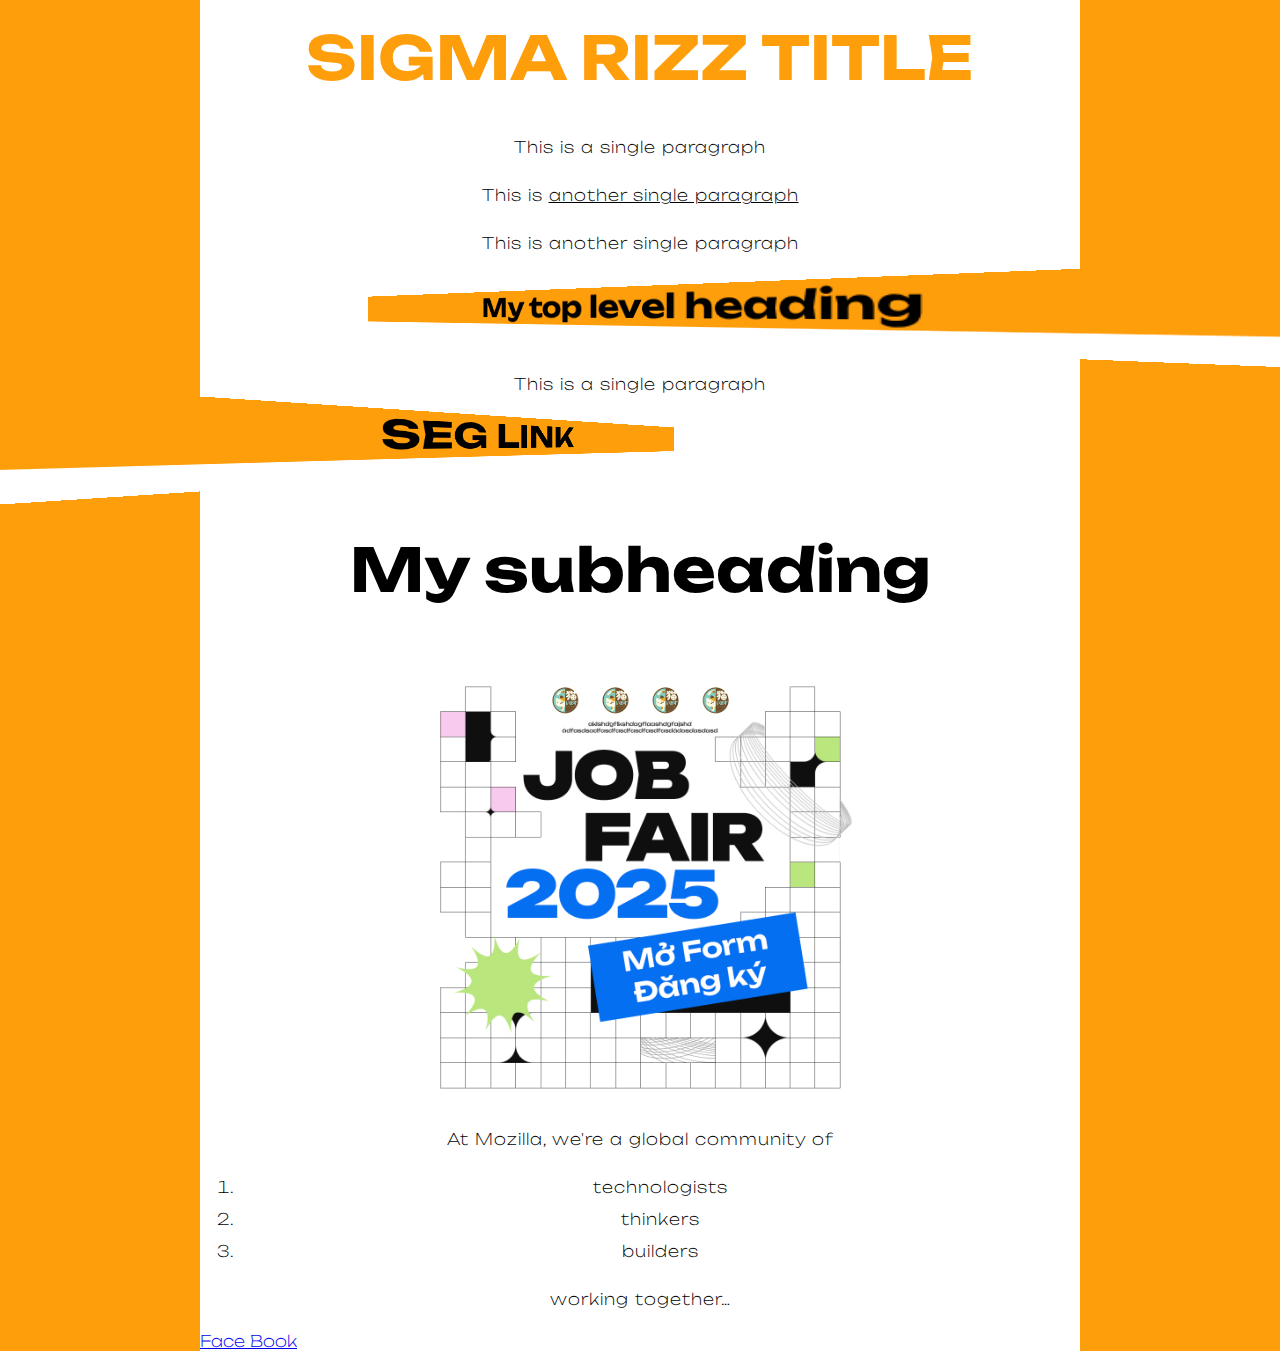
<file: index.html>
<!doctype html>
<html lang="en-US">
  <head>
    <link rel="preconnect" href="https://fonts.googleapis.com">
<link rel="preconnect" href="https://fonts.gstatic.com" crossorigin>
<link href="https://fonts.googleapis.com/css2?family=Bebas+Neue&family=Noto+Sans+Hanunoo&family=Unbounded:wght@200..900&display=swap" rel="stylesheet">
    <link href="style.css" rel="stylesheet" />
    <meta charset="utf-8" />
    <meta name="viewport" content="width=device-width" />


    <title>NIUGGAG</title>
    <link rel="icon" href="asdsss.jpg"/>

  </head>
  <body>
    
    <h1>SIGMA RIZZ TITLE</h1> 
    <!-- <button>Change user</button> -->
    <p>This is a single paragraph</p>
    <p>This is <u>another single paragraph</u></p>
    <p>This is another single paragraph</p> 
    <h2>My top level heading</h2>
    <p>This is a single paragraph</p>
      <div class="in">
    <a href="https://www.facebook.com/">SEG LINK</a>
        </div>
    <h3>My subheading</h3>
    <img src= "ADASDASDASDASDAS.jpg" alt="My test image" />
    <p>At Mozilla, we're a global community of</p>
    <ol>
        <li>technologists</li>
        <li>thinkers</li>
        <li>builders</li>
    </ol>
    <p>working <span>together…</span></p>
    <a href="https://www.facebook.com/"> Face Book </a>
    <script src="main.js"></script>
  </body>
</html>
</file>
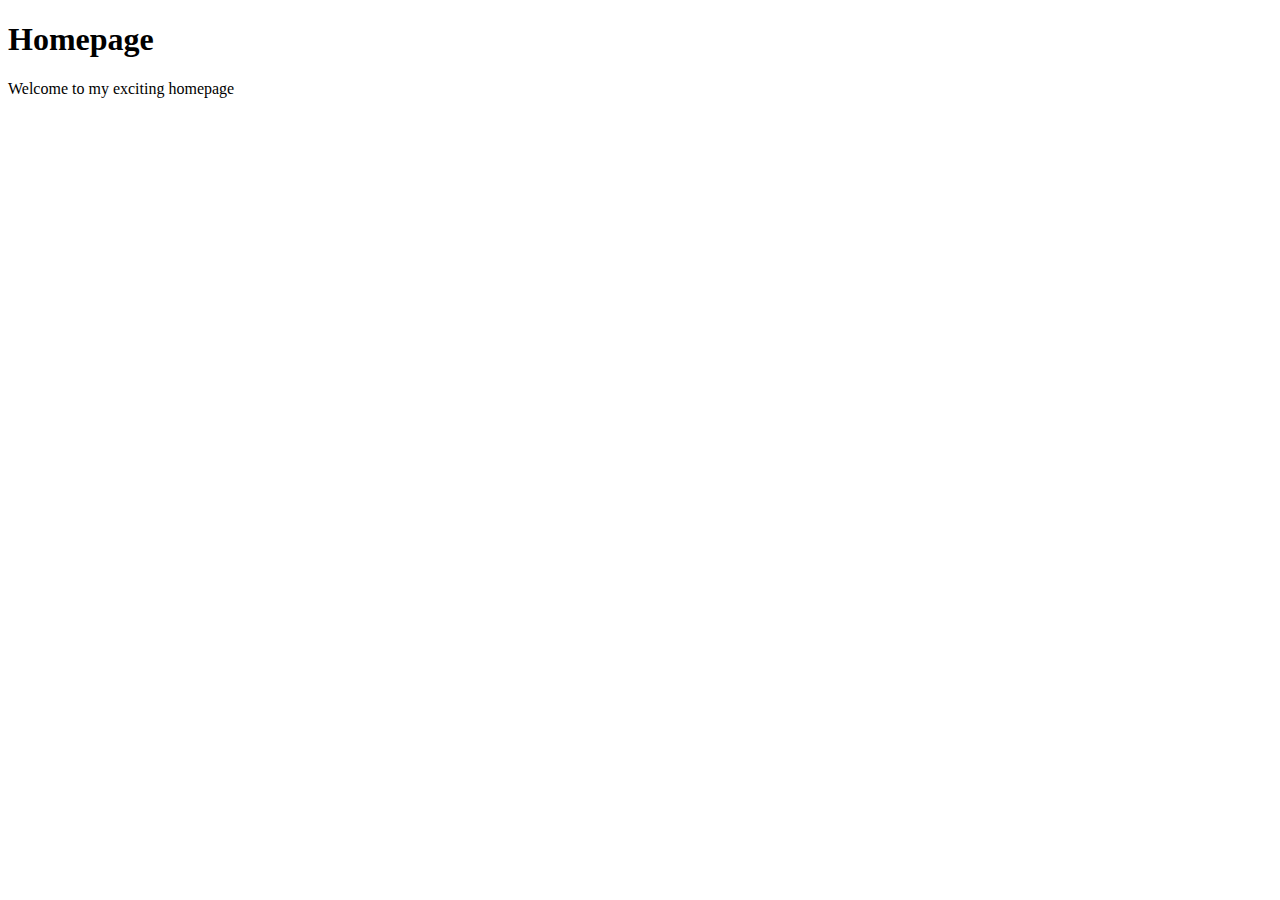
<file: Link/index.html>
<!DOCTYPE html>
<html lang="en-US">
  <head>
    <meta charset="utf-8">
    <meta name="viewport" content="width=device-width">
    <title>Homepage</title>
  </head>

  <body>
    <!-- put navigation menu just below here -->

    <h1>Homepage</h1>

    <p>Welcome to my exciting homepage</p>
  </body>
</html>
</file>
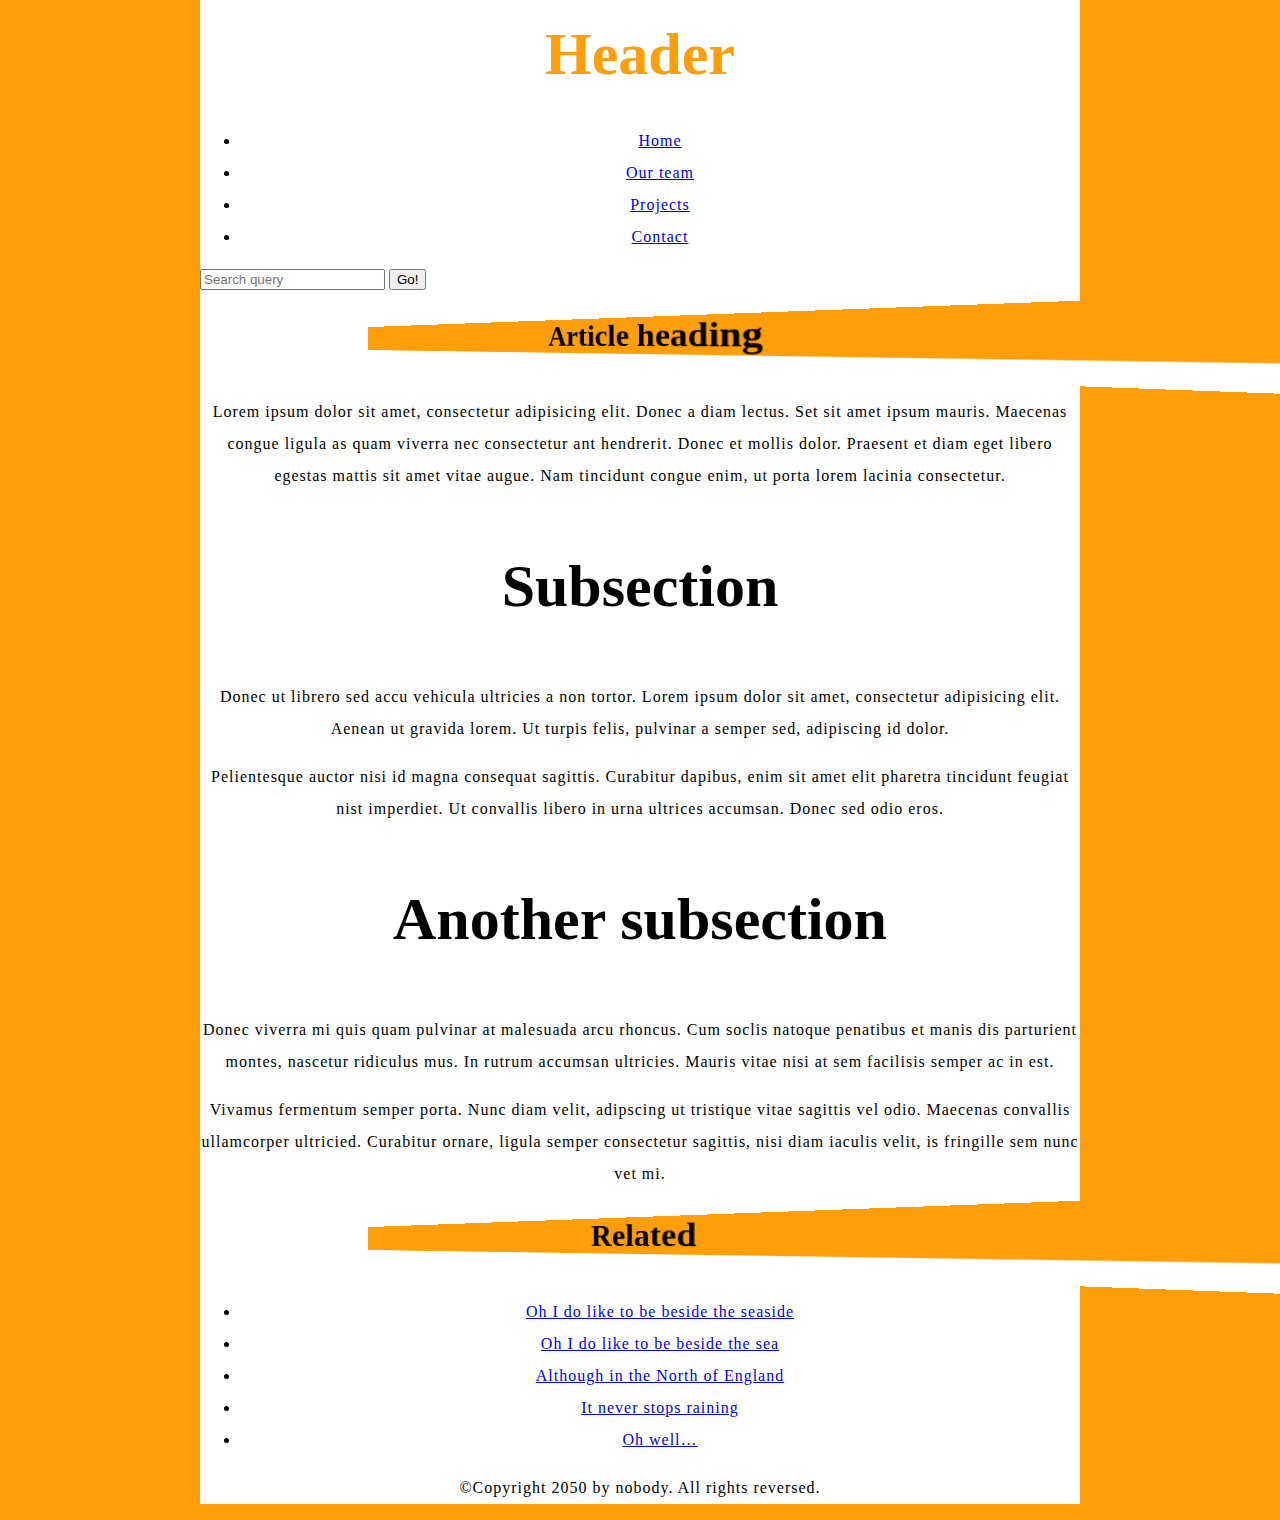
<file: learn.html>
<!doctype html>
<html lang="en-US">
  <head>
    <meta charset="utf-8" />
    <meta name="viewport" content="width=device-width" />

    <title>My page title</title>
    <link
      href="https://fonts.googleapis.com/css?family=Open+Sans+Condensed:300|Sonsie+One"
      rel="stylesheet" />
    <link rel="stylesheet" href="style.css" />
  </head>

  <body>
    <!-- The main header used across all the pages of our website -->

    <header>
      <h1>Header</h1>
    </header>

    <nav>
      <ul>
        <li><a href="#">Home</a></li>
        <li><a href="#">Our team</a></li>
        <li><a href="#">Projects</a></li>
        <li><a href="#">Contact</a></li>
      </ul>

      <!-- A Search form: another common non-linear way to navigate through a site. -->

      <form>
        <input type="search" name="q" placeholder="Search query" />
        <input type="submit" value="Go!" />
      </form>
    </nav>

    <!-- Our page's main content -->
    <main>
      <!-- An article -->
      <article>
        <h2>Article heading</h2>

        <p>
          Lorem ipsum dolor sit amet, consectetur adipisicing elit. Donec a diam
          lectus. Set sit amet ipsum mauris. Maecenas congue ligula as quam
          viverra nec consectetur ant hendrerit. Donec et mollis dolor. Praesent
          et diam eget libero egestas mattis sit amet vitae augue. Nam tincidunt
          congue enim, ut porta lorem lacinia consectetur.
        </p>

        <section>
          <h3>Subsection</h3>

          <p>
            Donec ut librero sed accu vehicula ultricies a non tortor. Lorem
            ipsum dolor sit amet, consectetur adipisicing elit. Aenean ut
            gravida lorem. Ut turpis felis, pulvinar a semper sed, adipiscing id
            dolor.
          </p>

          <p>
            Pelientesque auctor nisi id magna consequat sagittis. Curabitur
            dapibus, enim sit amet elit pharetra tincidunt feugiat nist
            imperdiet. Ut convallis libero in urna ultrices accumsan. Donec sed
            odio eros.
          </p>
        </section>

        <section>
          <h3>Another subsection</h3>

          <p>
            Donec viverra mi quis quam pulvinar at malesuada arcu rhoncus. Cum
            soclis natoque penatibus et manis dis parturient montes, nascetur
            ridiculus mus. In rutrum accumsan ultricies. Mauris vitae nisi at
            sem facilisis semper ac in est.
          </p>

          <p>
            Vivamus fermentum semper porta. Nunc diam velit, adipscing ut
            tristique vitae sagittis vel odio. Maecenas convallis ullamcorper
            ultricied. Curabitur ornare, ligula semper consectetur sagittis,
            nisi diam iaculis velit, is fringille sem nunc vet mi.
          </p>
        </section>
      </article>

      <!-- the aside content can also be nested within the main content -->
      <aside>
        <h2>Related</h2>

        <ul>
          <li><a href="#">Oh I do like to be beside the seaside</a></li>
          <li><a href="#">Oh I do like to be beside the sea</a></li>
          <li><a href="#">Although in the North of England</a></li>
          <li><a href="#">It never stops raining</a></li>
          <li><a href="#">Oh well…</a></li>
        </ul>
      </aside>
    </main>

    <!-- The footer that is used across all the pages of our website -->

    <footer>
      <p>©Copyright 2050 by nobody. All rights reversed.</p>
    </footer>
  </body>
</html>
</file>
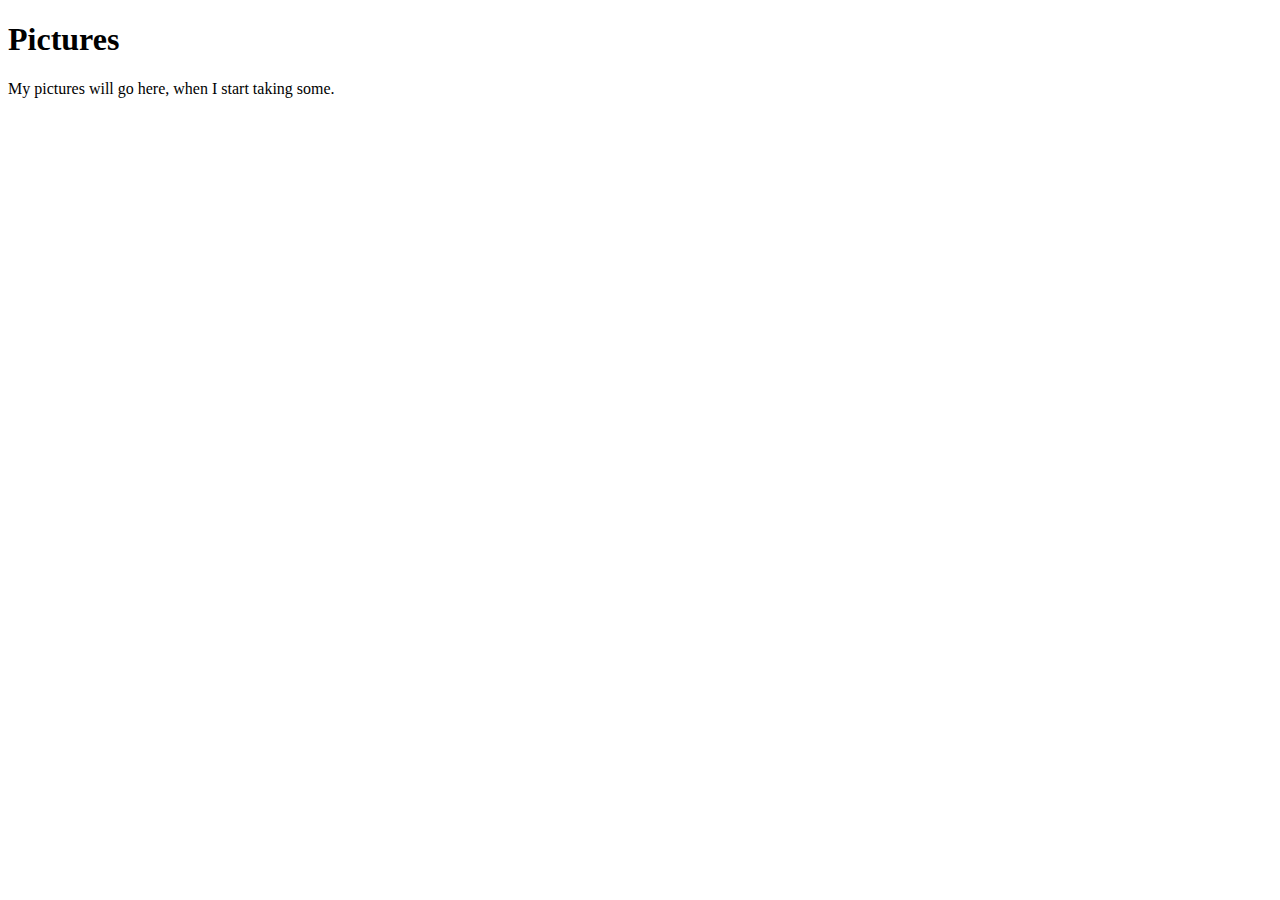
<file: Link/pictures.html>
<!DOCTYPE html>
<html lang="en-US">
  <head>
    <meta charset="utf-8">
    <meta name="viewport" content="width=device-width">
    <title>Pictures</title>
  </head>

  <body>
    <!-- put navigation menu just below here -->

    <h1>Pictures</h1>

    <p>My pictures will go here, when I start taking some.</p>
  </body>
</html>
</file>
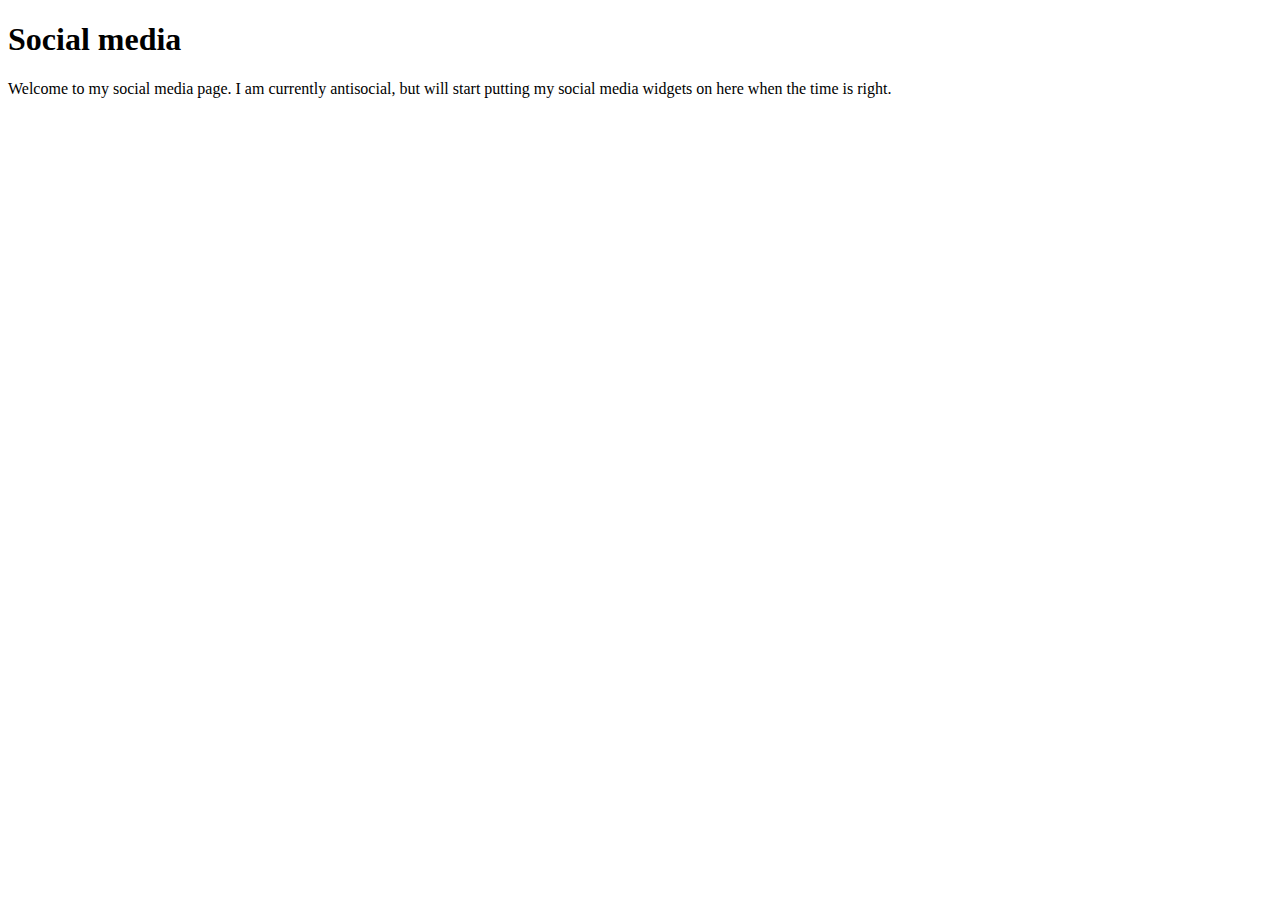
<file: Link/social.html>
<!DOCTYPE html>
<html lang="en-US">
  <head>
    <meta charset="utf-8">
    <meta name="viewport" content="width=device-width">
    <title>Social</title>
  </head>

  <body>
    <!-- put navigation menu just below here -->

    <h1>Social media</h1>

    <p>Welcome to my social media page. I am currently antisocial, but will start putting my social media widgets on here when the time is right.</p>
  </body>
</html>
</file>
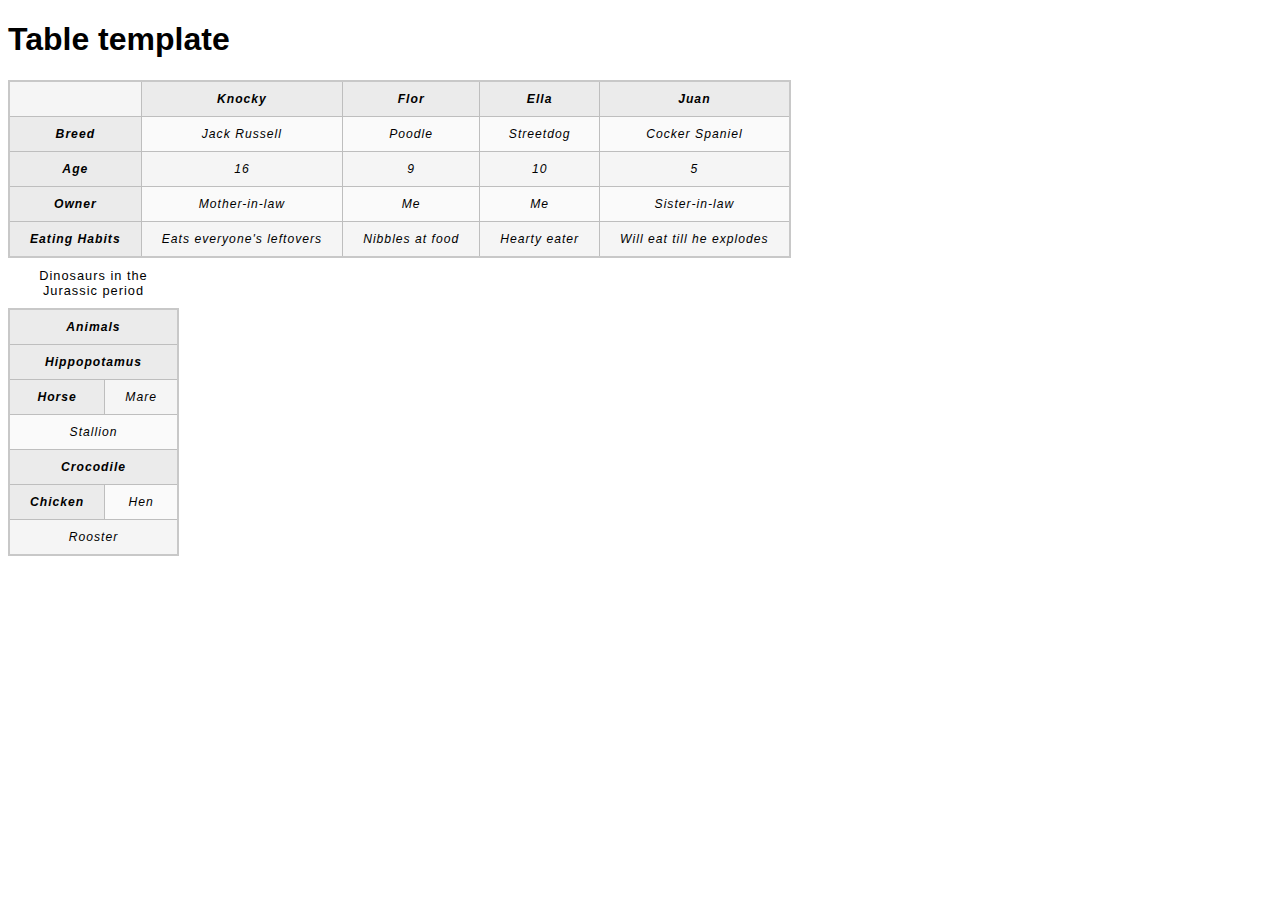
<file: Taible/blank-template.html>
<!DOCTYPE html>
<html lang="en-US">
  <head>
    <meta charset="utf-8">
    <meta name="viewport" content="width=device-width">
    <title>Table template</title>
    <link href="minimal-table.css" rel="stylesheet" type="text/css">
  </head>
  <body>
    <h1>Table template</h1>
    <table>
      <tr>
        <td>&nbsp;</th>
        <th>Knocky</th>
        <th>Flor</th>
        <th>Ella</th>
        <th>Juan</th>
      </tr>
      <tr>
        <th>Breed</th>
        <td>Jack Russell</td>
        <td>Poodle</td>
        <td>Streetdog</td>
        <td>Cocker Spaniel</td>
      </tr>
      <tr>
        <th>Age</th>
        <td>16</td>
        <td>9</td>
        <td>10</td>
        <td>5</td>
      </tr>
      <tr>
        <th>Owner</th>
        <td>Mother-in-law</td>
        <td>Me</td>
        <td>Me</td>
        <td>Sister-in-law</td>
      </tr>
      <tr>
        <th>Eating Habits</th>
        <td>Eats everyone's leftovers</td>
        <td>Nibbles at food</td>
        <td>Hearty eater</td>
        <td>Will eat till he explodes</td>
      </tr>
    </table>

    <table>

      <caption>
        Dinosaurs in the Jurassic period
      </caption>
    
      <tr>
        <th colspan="2">Animals</th>
      </tr>
      <tr>
        <th colspan="2">Hippopotamus</th>
      </tr>
      <tr>
        <th colspan="1">Horse</th>
        <td colspan="1">Mare</td>
      </tr>
      <tr>
        <td colspan="2">Stallion</td>
      </tr>
      <tr>
        <th colspan="2">Crocodile</th>
      </tr>
      <tr>
        <th colspan="1">Chicken</th>
        <td colspan="1">Hen</td>
      </tr>
      <tr>
        <td colspan="2">Rooster</td>
      </tr>
    </table>
    
    

  </body>
</html>
</file>
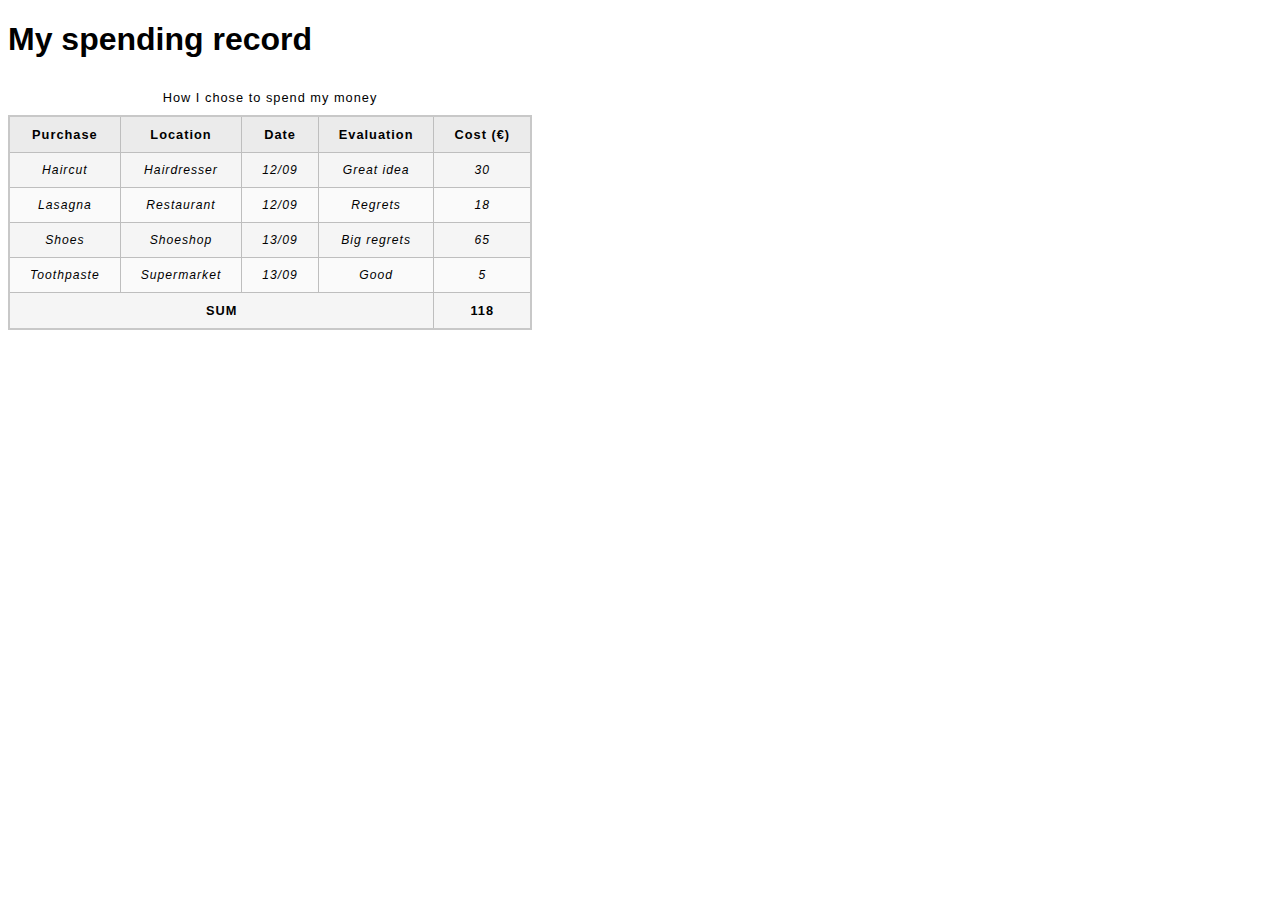
<file: Taible/spending-record.html>
<!DOCTYPE html>
<html lang="en-US">
  <head>
    <meta charset="utf-8">
    <meta name="viewport" content="width=device-width">
    <title>My spending record</title>
    <link href="minimal-table.css" rel="stylesheet" type="text/css">
    <style>
    </style>
  </head>
  <body>
    <h1>My spending record</h1>

      <table>
        <caption>How I chose to spend my money</caption>
        <thead>
          <tr>
            <th>Purchase</th>
            <th>Location</th>
            <th>Date</th>
            <th>Evaluation</th>
            <th>Cost (€)</th>
          </tr>
        </thead>
        <tfoot>
        <tr>
            <td colspan="4">SUM</td>
            <td>118</td>
          </tr>
        </tfoot>
        <tbody>  
          <tr>
            <td>Haircut</td>
            <td>Hairdresser</td>
            <td>12/09</td>
            <td>Great idea</td>
            <td>30</td>
          </tr>
          <tr>
            <td>Lasagna</td>
            <td>Restaurant</td>
            <td>12/09</td>
            <td>Regrets</td>
            <td>18</td>
          </tr>
          <tr>
            <td>Shoes</td>
            <td>Shoeshop</td>
            <td>13/09</td>
            <td>Big regrets</td>
            <td>65</td>
          </tr>
          <tr>
            <td>Toothpaste</td>
            <td>Supermarket</td>
            <td>13/09</td>
            <td>Good</td>
            <td>5</td>
          </tr>
        </tbody>
    </table>

  </body>
</html>
</file>
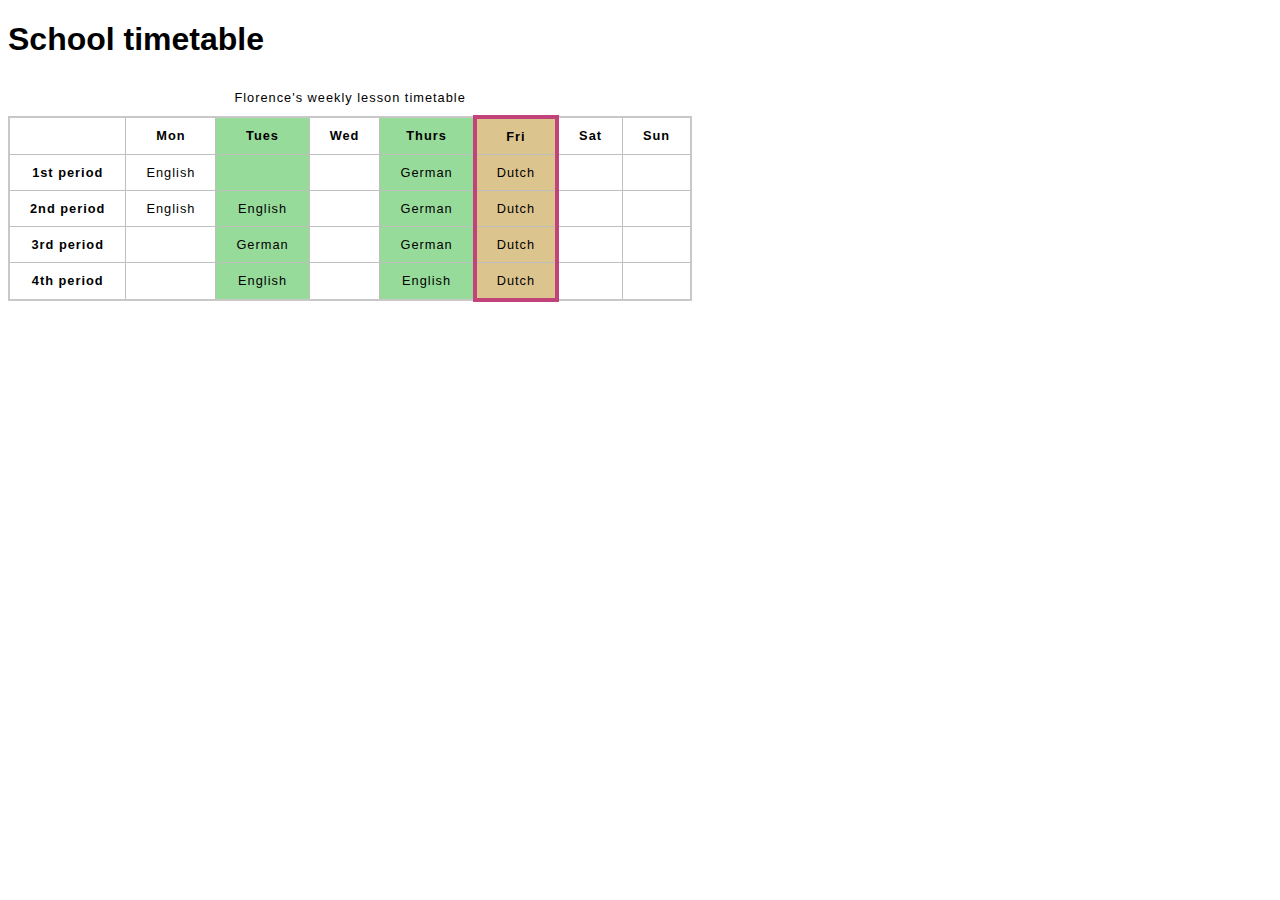
<file: Taible/timetable-caption.html>
<!DOCTYPE html>
<html lang="en-US">
  <head>
    <meta charset="utf-8">
    <meta name="viewport" content="width=device-width">
    <title>School timetable</title>
    <style>
    html {
      font-family: sans-serif;
    }

    table {
      border-collapse: collapse;
      border: 2px solid rgb(200,200,200);
      letter-spacing: 1px;
      font-size: 0.8rem;
    }

    td, th {
      border: 1px solid rgb(190,190,190);
      padding: 10px 20px;
    }

    td {
      text-align: center;
    }

    caption {
      padding: 10px;
    }
    </style>
  </head>
  <body>
    <h1>School timetable</h1>

    <table>
      <caption>Florence's weekly lesson timetable</caption>
      <colgroup>
        <col span="2">
        <col style="background-color:#97DB9A;">
        <col style="width:42px;">
        <col style="background-color:#97DB9A;">
        <col style="background-color:#DCC48E; border:4px solid #C1437A;">
        <col span="2" style="width:42px;">
      </colgroup>
      <tr>
        <td>&nbsp;</td>
        <th>Mon</th>
        <th>Tues</th>
        <th>Wed</th>
        <th>Thurs</th>
        <th>Fri</th>
        <th>Sat</th>
        <th>Sun</th>
      </tr>
      <tr>
        <th>1st period</th>
        <td>English</td>
        <td>&nbsp;</td>
        <td>&nbsp;</td>
        <td>German</td>
        <td>Dutch</td>
        <td>&nbsp;</td>
        <td>&nbsp;</td>
      </tr>
      <tr>
        <th>2nd period</th>
        <td>English</td>
        <td>English</td>
        <td>&nbsp;</td>
        <td>German</td>
        <td>Dutch</td>
        <td>&nbsp;</td>
        <td>&nbsp;</td>
      </tr>
      <tr>
        <th>3rd period</th>
        <td>&nbsp;</td>
        <td>German</td>
        <td>&nbsp;</td>
        <td>German</td>
        <td>Dutch</td>
        <td>&nbsp;</td>
        <td>&nbsp;</td>
      </tr>
      <tr>
        <th>4th period</th>
        <td>&nbsp;</td>
        <td>English</td>
        <td>&nbsp;</td>
        <td>English</td>
        <td>Dutch</td>
        <td>&nbsp;</td>
        <td>&nbsp;</td>
      </tr>
    </table>


  </body>
</html>
</file>
<file: style.css>
html {

  font-family: "Unbounded", serif;
  font-optical-sizing: auto;
  font-weight: 200;
  font-style: normal;
  background-color: #ff9e0b;
  padding: 0 200px 0 200px;
  align-self: center;
}
  
  h1, h2, h3{
    font-size: 60px;
    text-align: center;
  }

  h1 {
    margin: auto;
    padding: 20px 0;
    color: #ff9e0b;
  }
  img {
    display: block;
    margin: 0 auto;
    width: 50%;
    height: auto;
  }
  
  p,
  li,ol {
    font-size: 16px;
    line-height: 2;
    letter-spacing: 1px;
    text-align: center;
  }
  body {
    /* width: 800px; */
    margin: 0 auto;
    background-color: white;
    /* border-left: 5px solid #ff9e0b;
    border-right: 5px solid #ff9e0b; */

  }
  button{
    display: block;
    font-size: medium;
    align-content: center;
  }
  video{
    display: block;
    margin: 0 auto;
    width: 100%;
    height: 400px;
  }
  iframe{
    display: block;
    margin: 0 auto;
    width: 100%;
    height: 400px;
  }
  .special{
    color: #ff9e0b;
  }
  li span{
    color: #ff170b;
  }
  h2 {
    font-size: 200%;
    background-color: #ff9e0b;
    transform:perspective(50px) rotateY(-4deg);
    border-bottom: 1rem solid white;
  }

  .in{
    background-color: #ff9e0b;
    width: calc(70% - 20px);
    padding: 0%;
    margin: 0%;
    transform:perspective(30px) rotateY(4deg);
    text-align: center;
    border-bottom: 1rem solid white;
  }

  div a {
    font-size: 200%;
    font-weight: bold;
    color: rgb(0, 0, 0);
    text-decoration: none;
    border-bottom: 1rem solid white;
  }
</file>
<file: Taible/minimal-table.css>
html {
  font-family: sans-serif;
}

table {
  border-collapse: collapse;
  border: 2px solid rgb(200,200,200);
  letter-spacing: 1px;
  font-size: 0.8rem;
  align-items: center;
}

td, th {
  border: 1px solid rgb(190,190,190);
  padding: 10px 20px;
}

th {
  background-color: rgb(235,235,235);
}

td {
  text-align: center;
}

tr:nth-child(even) td {
  background-color: rgb(250,250,250);
}

tr:nth-child(odd) td {
  background-color: rgb(245,245,245);
}

caption {
  padding: 10px;
}

tbody {
  font-size: 95%;
  font-style: italic;
}

tfoot {
  font-weight: bold;
}
</file>
